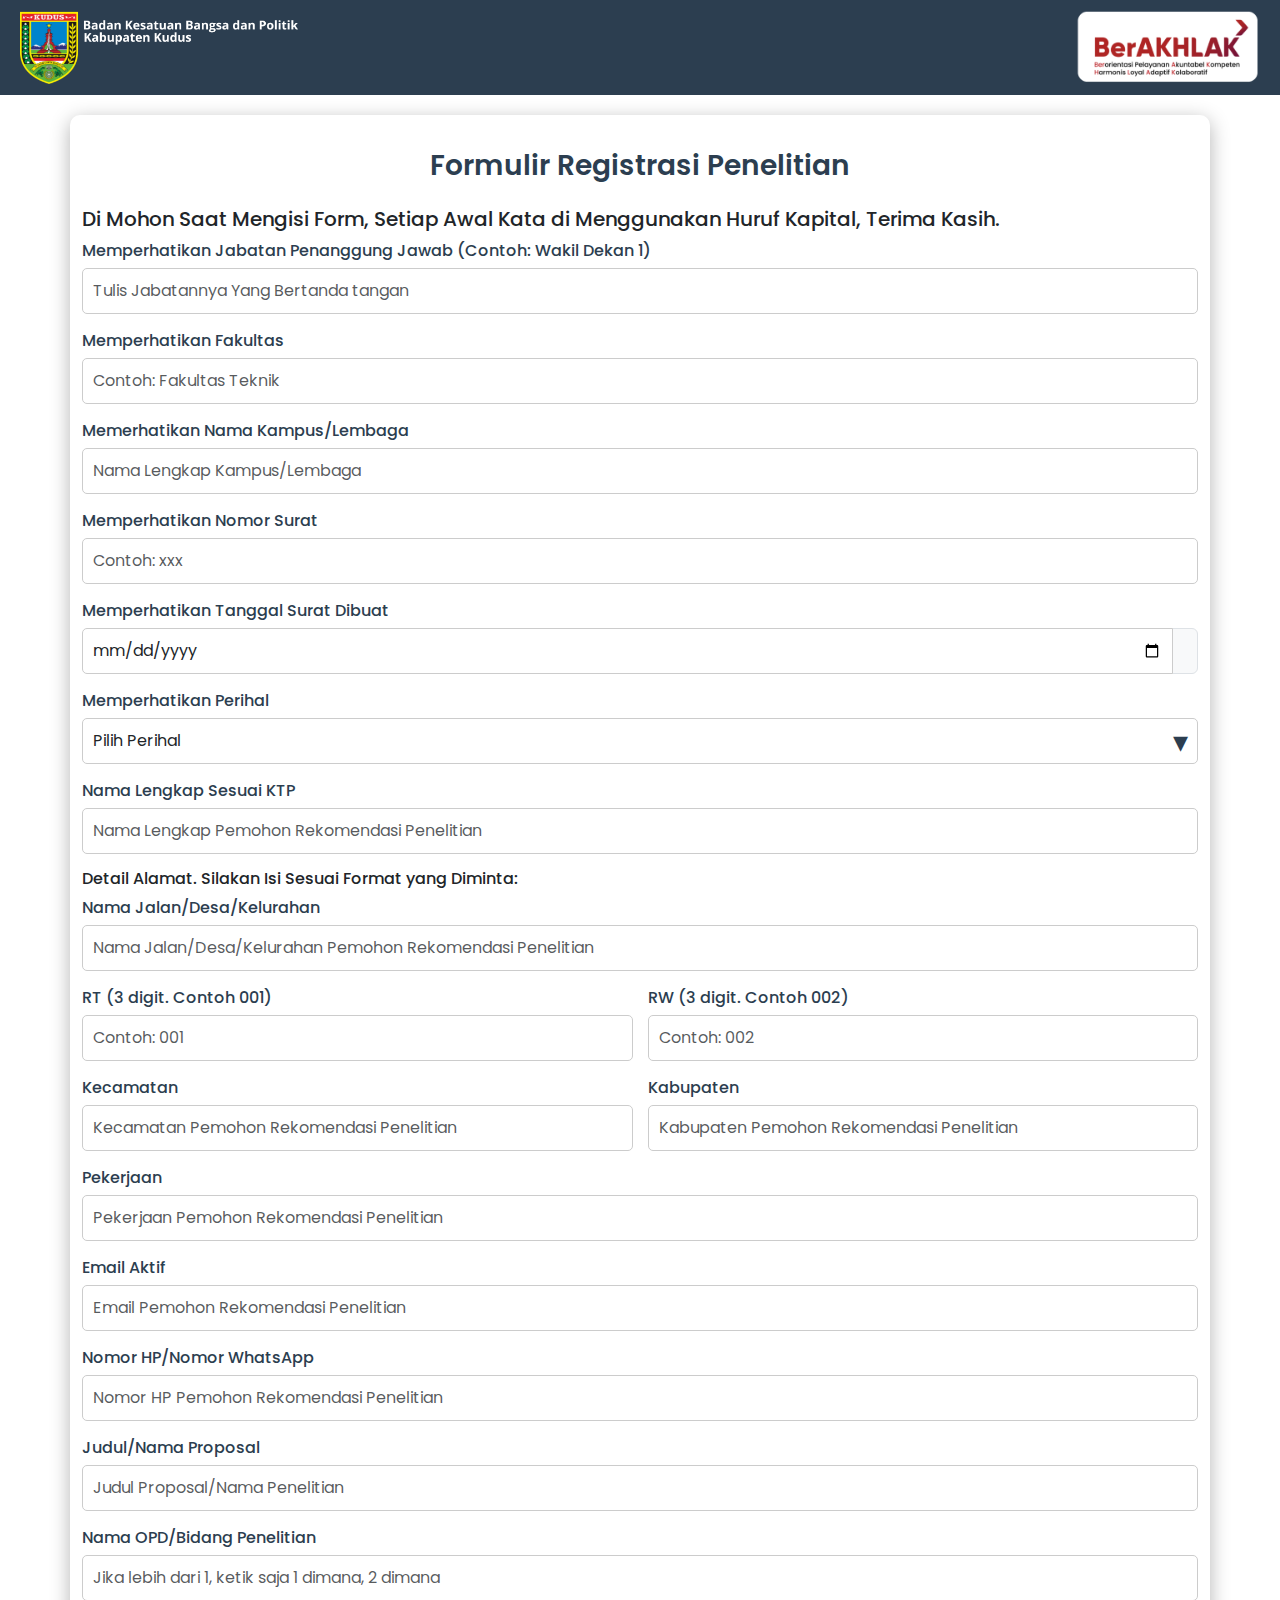
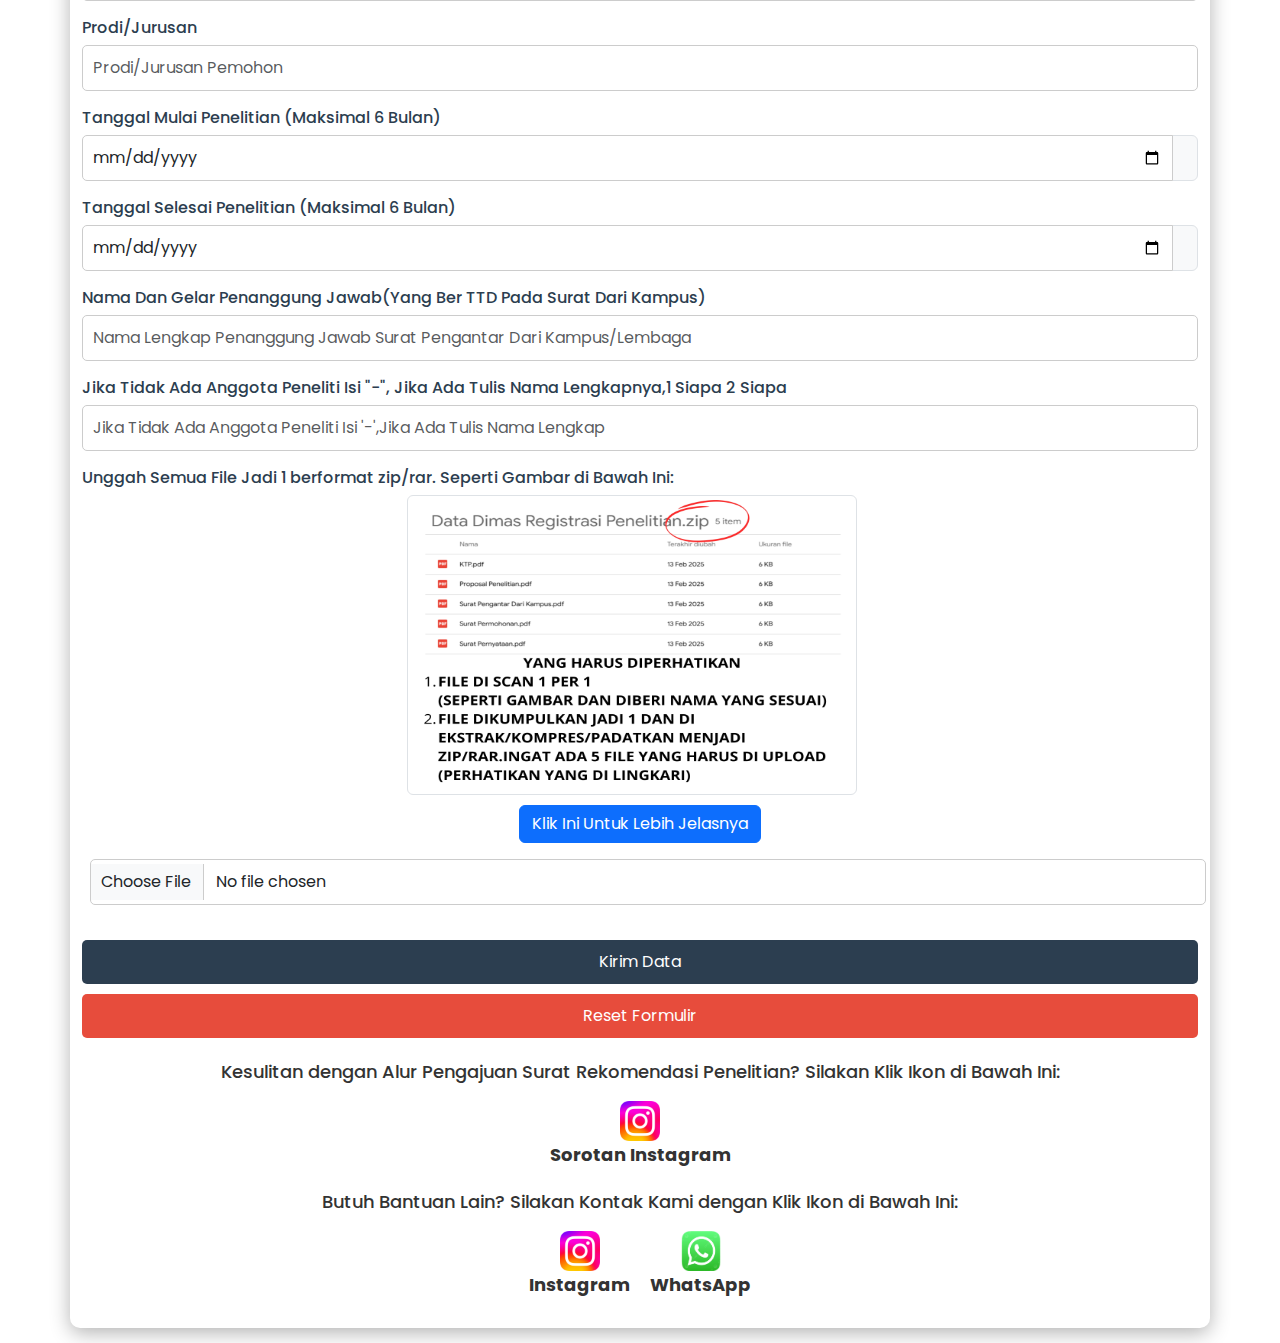
<file: index.html>
<!DOCTYPE html>
<html lang="id">
<head>
    <meta charset="UTF-8">
    <title>Registrasi Penelitian</title>
    <link rel="stylesheet" href="style.css">
    <link rel="website icon" type="png" href="src/Logo_Kudus_Fix.png">
    <link href="https://cdn.jsdelivr.net/npm/bootstrap@5.1.3/dist/css/bootstrap.min.css" rel="stylesheet">
    <meta name="viewport" content="width=device-width, initial-scale=1.0">
</head>
<body>
    <header class="header">
        <img src="src/logo_kesbangpol.png" alt="Logo Kesbangpol" class="logo-left">
        <img src="src/logo_berAKHLAK.png" alt="Logo BerAKHLAK" class="logo-right">
    </header>    
    <div class="container">
        <div class="title">Formulir Registrasi Penelitian</div>
        <div class="content">
            <form id="uploadForm" action="https://script.google.com/macros/s/AKfycbwgtNkOvFiIL4L8daSVX_OEJNbzt_7JPO-ypAXMxpA3ebOpUYtIGtjNE7visSI9bLuL/exec" method="POST">
                <input type="hidden" name="fileContent" id="fileContent">
                <input type="hidden" name="filename" id="filename">
                <div><h5>Di Mohon Saat Mengisi Form, Setiap Awal Kata di Menggunakan Huruf Kapital, Terima Kasih.</h5></div>
                <div class="user-details">
                    <div class="input-box">
                        <label for="atasnama" class="form-label">Memperhatikan Jabatan Penanggung Jawab (Contoh: Wakil Dekan 1)</label>
                        <input type="text" id="atasnama" name="atasnama" class="form-control" placeholder="Tulis Jabatannya Yang Bertanda tangan" required>
                    </div>
                    <div class="input-box">
                        <label for="fakultas" class="form-label">Memperhatikan Fakultas</label>
                        <input type="text" id="fakultas" name="fakultas" class="form-control" placeholder="Contoh: Fakultas Teknik" required>
                    </div>
                    <div class="input-box">
                        <label for="nama_lembaga" class="form-label">Memerhatikan Nama Kampus/Lembaga</label>
                        <input type="text" id="nama_lembaga" name="nama_lembaga" class="form-control" placeholder="Nama Lengkap Kampus/Lembaga" required>
                    </div>
                    <div class="input-box">
                        <label for="nomor_surat" class="form-label">Memperhatikan Nomor Surat</label>
                        <input type="text" id="nomor_surat" name="nomor_surat" class="form-control" placeholder="Contoh: xxx" required>
                    </div>
                    <div class="input-box">
                        <label for="tgl_surat" class="form-label">Memperhatikan Tanggal Surat Dibuat</label>
                        <div class="input-group">
                            <input type="date" id="tgl_surat" name="tgl_surat" class="form-control" required>
                            <span class="input-group-text"><i class="bi bi-calendar"></i></span>
                        </div>
                    </div>
                    <div class="input-box">
                        <label for="perihal" class="form-label">Memperhatikan Perihal</label>
                        <div class="dropdown-icon">
                            <select id="perihal" name="perihal" class="form-control" required>
                                <option value="" disabled selected>Pilih Perihal</option>
                                <option value="Permohonan Izin Penelitian">Permohonan Izin Penelitian</option>
                                <option value="Permohonan Izin Penyebaran Kuesioner">Permohonan Izin Penyebaran Kuesioner</option>
                                <option value="Permohonan Izin Penelitian dan Penyebaran Kuesioner">Permohonan Izin Penelitian dan Penyebaran Kuesioner</option>
                            </select>
                            <span class="dropdown-arrow">&#9662;</span>
                        </div>
                    </div>
                    <div class="input-box">
                        <label for="nama" class="form-label">Nama Lengkap Sesuai KTP</label>
                        <input type="text" id="nama" name="nama" class="form-control" placeholder="Nama Lengkap Pemohon Rekomendasi Penelitian" required>
                    </div>
                    <div><h6>Detail Alamat. Silakan Isi Sesuai Format yang Diminta:</h6></div>
                    <div class="input-box">
                        <label for="alamat" class="form-label">Nama Jalan/Desa/Kelurahan</label>
                        <input type="text" id="alamat" name="alamat" class="form-control" placeholder="Nama Jalan/Desa/Kelurahan Pemohon Rekomendasi Penelitian" required>
                    </div>
                    <div class="input-row">
                        <div class="input-box half-width">
                            <label for="rukun_tetangga_rt" class="form-label">RT (3 digit. Contoh 001)</label>
                            <input type="tel" id="rukun_tetangga_rt" name="rukun_tetangga_rt" class="form-control" placeholder="Contoh: 001" pattern="\d{3}" required>
                        </div>
                        <div class="input-box half-width">
                            <label for="rukun_warga_rw" class="form-label">RW (3 digit. Contoh 002)</label>
                            <input type="tel" id="rukun_warga_rw" name="rukun_warga_rw" class="form-control" placeholder="Contoh: 002" pattern="\d{3}" required>
                        </div>
                    </div>
                    <div class="input-row">
                        <div class="input-box half-width">
                            <label for="kecamatan" class="form-label">Kecamatan</label>
                            <input type="text" id="kecamatan" name="kecamatan" class="form-control" placeholder="Kecamatan Pemohon Rekomendasi Penelitian" required>
                        </div>
                        <div class="input-box half-width">
                            <label for="kabupaten" class="form-label">Kabupaten</label>
                            <input type="text" id="kabupaten" name="kabupaten" class="form-control" placeholder="Kabupaten Pemohon Rekomendasi Penelitian" required>
                        </div>
                    </div>
                    <div class="input-box">
                        <label for="pekerjaan" class="form-label">Pekerjaan</label>
                        <input type="text" id="pekerjaan" name="pekerjaan" class="form-control" placeholder="Pekerjaan Pemohon Rekomendasi Penelitian" required>
                    </div>
                    <div class="input-box">
                        <label for="email" class="form-label">Email Aktif</label>
                        <input type="email" id="email" name="email" class="form-control" placeholder="Email Pemohon Rekomendasi Penelitian" required>
                    </div>
                    <div class="input-box">
                        <label for="nomor_hp" class="form-label">Nomor HP/Nomor WhatsApp</label>
                        <input type="tel" id="nomor_hp" name="nomor_hp" class="form-control" placeholder="Nomor HP Pemohon Rekomendasi Penelitian" required>
                    </div>
                    <div class="input-box">
                        <label for="proposal" class="form-label">Judul/Nama Proposal</label>
                        <input type="text" id="proposal" name="proposal" class="form-control" placeholder="Judul Proposal/Nama Penelitian" required>
                    </div>
                    <div class="input-box">
                        <label for="lokasi" class="form-label">Nama OPD/Bidang Penelitian</label>
                        <input type="text" id="lokasi" name="lokasi" class="form-control" placeholder="Jika lebih dari 1, ketik saja 1 dimana, 2 dimana" required>
                    </div>
                    <div class="input-box">
                        <label for="bidang" class="form-label">Prodi/Jurusan</label>
                        <input type="text" id="bidang" name="bidang" class="form-control" placeholder="Prodi/Jurusan Pemohon" required>
                    </div>
                    <div class="input-box">
                        <label for="tanggal_mulai" class="form-label">Tanggal Mulai Penelitian (Maksimal 6 Bulan)</label>
                        <div class="input-group">
                            <input type="date" id="tanggal_mulai" name="tanggal_mulai" class="form-control" required>
                            <span class="input-group-text"><i class="bi bi-calendar"></i></span>
                        </div>
                    </div>
                    <div class="input-box">
                        <label for="tanggal_selesai" class="form-label">Tanggal Selesai Penelitian (Maksimal 6 Bulan)</label>
                        <div class="input-group">
                            <input type="date" id="tanggal_selesai" name="tanggal_selesai" class="form-control" required>
                            <span class="input-group-text"><i class="bi bi-calendar"></i></span>
                        </div>
                    </div>
                    <div class="input-box">
                        <label for="penanggung_jawab" class="form-label">Nama Dan Gelar Penanggung Jawab(Yang Ber TTD Pada Surat Dari Kampus)</label>
                        <input type="text" id="penanggung_jawab" name="penanggung_jawab" class="form-control" placeholder="Nama Lengkap Penanggung Jawab Surat Pengantar Dari Kampus/Lembaga" required>
                    </div>
                    <div class="input-box">
                        <label for="anggota_peneliti" class="form-label">Jika Tidak Ada Anggota Peneliti Isi "-", Jika Ada Tulis Nama Lengkapnya,1 Siapa 2 Siapa</label>
                        <input type="text" id="anggota_peneliti" name="anggota_peneliti" class="form-control" placeholder="Jika Tidak Ada Anggota Peneliti Isi '-',Jika Ada Tulis Nama Lengkap" required>
                    </div>
                    <div class="input-box">
                        <label for="file" class="form-label">Unggah Semua File Jadi 1 berformat zip/rar. Seperti Gambar di Bawah Ini:</label>
                        <div class="d-flex align-items-center flex-column">
                            <img src="src/CONTOH_DATA_YANG_HARUS_DIKIRIM.jpg" alt="Contoh Gambar" class="img-thumbnail me-3" style="width: 450px; height: 300px; margin-bottom: 10px;">
                            <a href="https://drive.google.com/file/d/1gx_q1VbWfm4s9C2ATHBwd2ukJpAgUdWH/view?usp=sharing" target="_blank" class="btn btn-primary mb-3">
                                Klik Ini Untuk Lebih Jelasnya
                            </a>
                            <input id="attach" name="attach" type="file" class="form-control ms-3" accept=".zip,.rar" required>
                        </div>
                    </div>                 
                    <div class="button-container">
                        <button type="button" class="btn-submit d-flex align-items-center" onclick="showFileNotification();">
                            <span id="btn-text">Kirim Data</span>
                            <div id="loading-spinner" class="spinner-border spinner-border-sm ms-2 d-none" role="status"></div>
                        </button>
                        <button type="reset" class="btn-reset">Reset Formulir</button>
                    </div>
                </div>
            </form>
            <div class="contact-us">
                <p>Kesulitan dengan Alur Pengajuan Surat Rekomendasi Penelitian? Silakan Klik Ikon di Bawah Ini:</p>
                <div class="social-links">
                    <div class="social-link">
                        <a href="https://www.instagram.com/s/aGlnaGxpZ2h0OjE4NDA5NjE2NDEzMDc0MzYy?story_media_id=3429253493271934387_44729739981&igsh=MWdzZTZ2OXhkYzF0cQ==" target="_blank">
                            <img src="src/instagram_logo.png" alt="Instagram" class="social-icon">
                        </a>
                        <strong>Sorotan Instagram</strong>
                    </div>
                </div>
            </div>
            <div class="contact-us">
                <p>Butuh Bantuan Lain? Silakan Kontak Kami dengan Klik Ikon di Bawah Ini:</p>
                <div class="social-links">
                    <div class="social-link">
                        <a href="https://www.instagram.com/kesbangpol.kudus?igsh=MTZybzUxNmgzYm9vNg==" target="_blank">
                            <img src="src/instagram_logo.png" alt="Instagram" class="social-icon">
                        </a>
                        <strong>Instagram</strong>
                    </div>
                    <div class="social-link">
                        <a href="https://wa.me/6285283835544" target="_blank">
                            <img src="src/whatsapp_logo.png" alt="WhatsApp" class="social-icon">
                        </a>
                        <strong>WhatsApp</strong>
                    </div>
                </div>
            </div>
        </div>
    </div>
    <div id="notification" class="notification d-none">
        Terima kasih atas kesediaan Anda dalam mengisi formulir registrasi penelitian. Kami akan memproses data yang telah Anda berikan. Hasil dari proses ini akan kami kirimkan melalui Email secepatnya.
        <button onclick="location.reload();" class="btn-refresh">OK</button>
    </div>
    <div id="fileNotification" class="notification d-none">
        Pastikan file zip/rar yang diunggah berisi:
        <ul>
            <li>KTP</li>
            <li>Surat Pernyataan</li>
            <li>Surat Permohonan dari Pemohon Rekomendasi Penelitian</li>
            <li>Surat Pengantar dari Kampus/Lembaga</li>
            <li>Proposal Penelitian</li>
        </ul>
        <p>Semua file dalam bentuk PDF.</p>
        <p>Pastikan juga email dan nomor HP benar.</p>
        <div class="button-container">
            <button onclick="hideFileNotification();" class="btn-refresh">Edit</button>
            <button onclick="proceedToUpload();" class="btn-refresh">Unggah</button>
        </div>
    </div>
</div>
</div>

<!-- Modal Loading -->
<div class="modal fade" id="loadingModal" tabindex="-1" aria-labelledby="loadingModalLabel" aria-hidden="true">
<div class="modal-dialog modal-dialog-centered">
    <div class="modal-content">
        <div class="modal-body text-center">
            <div class="spinner-border text-primary" role="status">
                <span class="visually-hidden">Loading...</span>
            </div>
            <p>Sedang mengirim data...</p>
        </div>
    </div>
</div>
</div>

<script src="script.js" defer></script>

<script src="https://cdn.jsdelivr.net/npm/bootstrap@5.1.3/dist/js/bootstrap.bundle.min.js"></script>

</body>
</html>
</file>
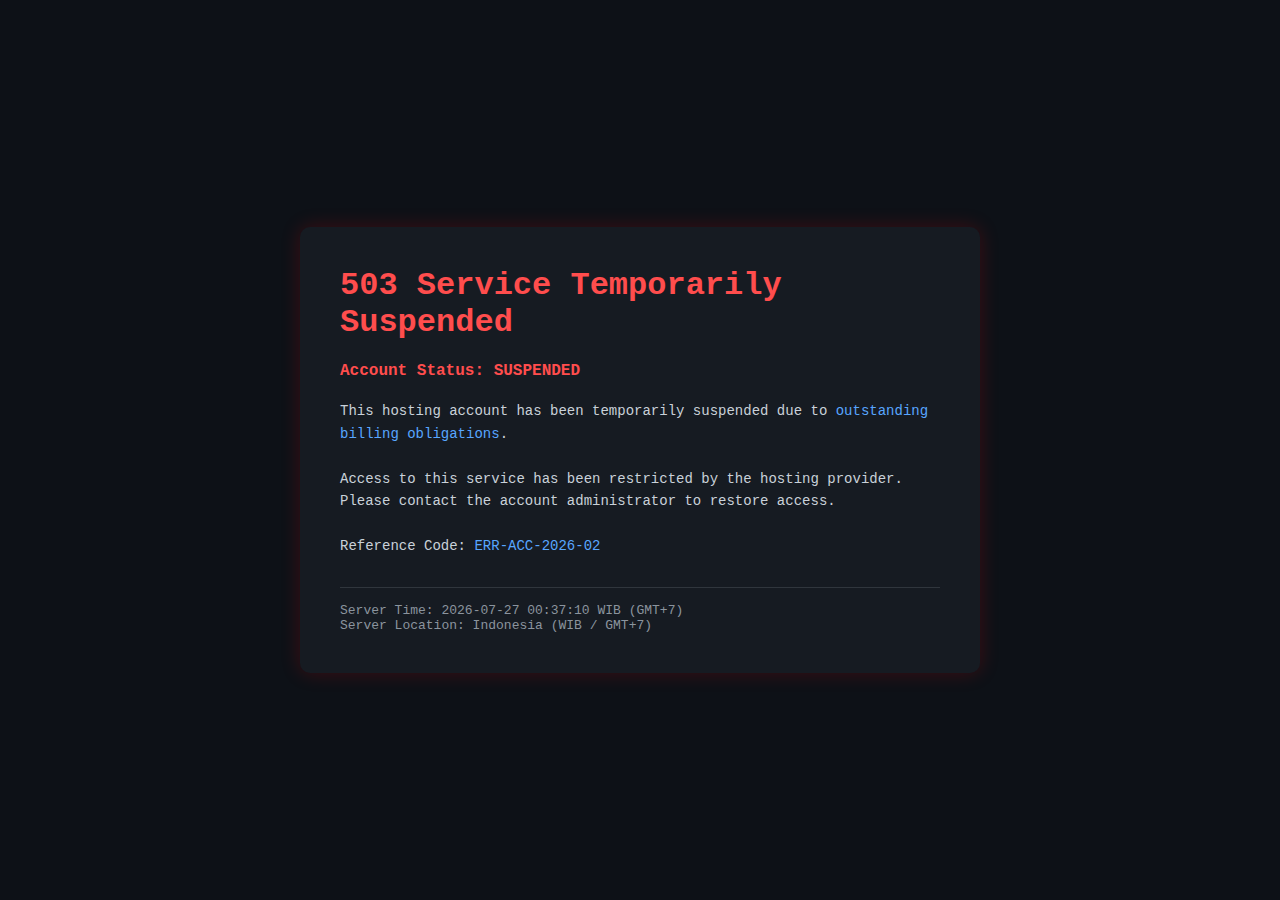
<file: suspend.html>
<!DOCTYPE html>
<html lang="en">
<head>
<meta charset="UTF-8">
<title>Service Suspended</title>
<meta name="viewport" content="width=device-width, initial-scale=1.0">

<style>
body {
    margin: 0;
    font-family: "Courier New", monospace;
    background-color: #0d1117;
    color: #c9d1d9;
    display: flex;
    justify-content: center;
    align-items: center;
    height: 100vh;
}

.container {
    background: #161b22;
    padding: 40px;
    border-radius: 10px;
    box-shadow: 0 0 20px rgba(255,0,0,0.2);
    width: 600px;
    max-width: 95%;
}

h1 {
    color: #ff4d4d;
    margin-top: 0;
}

.status {
    color: #ff4d4d;
    font-weight: bold;
}

.info {
    margin-top: 20px;
    line-height: 1.6;
    font-size: 14px;
}

.timestamp {
    margin-top: 30px;
    font-size: 13px;
    color: #8b949e;
    border-top: 1px solid #30363d;
    padding-top: 15px;
}

.code {
    color: #58a6ff;
}
</style>
</head>

<body>

<div class="container">
    <h1>503 Service Temporarily Suspended</h1>

    <p class="status">Account Status: SUSPENDED</p>

    <div class="info">
        This hosting account has been temporarily suspended due to 
        <span class="code">outstanding billing obligations</span>.

        <br><br>

        Access to this service has been restricted by the hosting provider.
        <br>
        Please contact the account administrator to restore access.

        <br><br>

        Reference Code: <span class="code">ERR-ACC-2026-02</span>
    </div>

    <div class="timestamp">
        Server Time: <span id="timestamp"></span>
        <br>
        Server Location: Indonesia (WIB / GMT+7)
    </div>
</div>

<script>
function updateTime() {
  const now = new Date();

  const utc = now.getTime() + (now.getTimezoneOffset() * 60000);
  const wib = new Date(utc + (7 * 60 * 60 * 1000));

  const formatted = wib.getFullYear() + "-" +
    String(wib.getMonth()+1).padStart(2,'0') + "-" +
    String(wib.getDate()).padStart(2,'0') + " " +
    String(wib.getHours()).padStart(2,'0') + ":" +
    String(wib.getMinutes()).padStart(2,'0') + ":" +
    String(wib.getSeconds()).padStart(2,'0') +
    " WIB (GMT+7)";

  document.getElementById("timestamp").innerText = formatted;
}

setInterval(updateTime, 1000);
updateTime();
</script>

</body>
</html>
</file>
<file: style.css>
@import url('https://fonts.googleapis.com/css2?family=Poppins:wght@300;400;500;600&display=swap');

* {
  margin: 0;
  padding: 0;
  box-sizing: border-box;
  font-family: 'Poppins', sans-serif;
}

body {
  display: flex;
  justify-content: center;
  align-items: center;
  min-height: 100vh;
  background: #eef2f3;
  flex-direction: column;
  padding: 15px;
}

.header {
  display: flex;
  justify-content: space-between;
  align-items: center;
  padding: 10px 20px;
  background: #2c3e50;
  position: fixed;
  top: 0;
  left: 0;
  width: 100%;
  z-index: 1000;
}

.logo-left, .logo-right {
  height: 75px;
}

.container {
  margin-top: 100px;
  max-width: 700px;
  width: 100%;
  background: white;
  padding: 30px;
  border-radius: 10px;
  box-shadow: 0px 5px 20px rgba(0, 0, 0, 0.3);
  transition: transform 0.3s ease-in-out;
}

.container:hover {
  transform: scale(1.02);
}

.title {
  text-align: center;
  font-size: 28px;
  font-weight: 600;
  margin-bottom: 20px;
  color: #2c3e50;
}

.user-details {
  display: flex;
  flex-direction: column;
}

.input-box {
  margin-bottom: 15px;
}

.input-box label {
  margin-bottom: 5px;
  font-weight: 500;
  color: #2c3e50;
}

.input-box input, .input-box select {
  width: 100%;
  padding: 10px;
  border-radius: 5px;
  border: 1px solid #ccc;
  transition: border-color 0.3s;
}

.input-box input:focus, .input-box select:focus {
  border-color: #2c3e50;
  outline: none;
}

.input-group {
  display: flex;
  align-items: center;
}

.input-group-text {
  border-top-left-radius: 0;
  border-bottom-left-radius: 0;
  background: #2c3e50;
  color: white;
}

.input-box input[type="date"] {
  border-top-right-radius: 0;
  border-bottom-right-radius: 0;
}

.dropdown-icon {
  position: relative;
}

.dropdown-icon select {
  appearance: none;
  -webkit-appearance: none;
  -moz-appearance: none;
}

.dropdown-icon .dropdown-arrow {
  position: absolute;
  right: 10px;
  top: 50%;
  transform: translateY(-50%);
  pointer-events: none;
  font-size: 30px;
  color: #2c3e50;
}

.input-row {
  display: flex;
  gap: 15px;
}

.half-width {
  width: 50%;
}

.button-container {
  display: flex;
  flex-direction: column;
  gap: 10px;
  margin-top: 20px;
}

.btn-submit, .btn-reset {
  padding: 10px 15px;
  border: none;
  border-radius: 5px;
  cursor: pointer;
  transition: background-color 0.3s, transform 0.2s;
}

.btn-submit {
  display: flex;
  align-items: center;
  justify-content: center;
  gap: 8px;
  background: #2c3e50;
  color: white;
  min-width: 140px;
}

.btn-submit:hover {
  background: #1a252f;
  transform: translateY(-2px);
}

.btn-reset {
  background: #e74c3c;
  color: white;
}

.btn-reset:hover {
  background: #c0392b;
  transform: translateY(-2px);
}

.notification {
  position: fixed;
  top: 50%;
  left: 50%;
  transform: translate(-50%, -50%);
  background: white;
  color: #2c3e50;
  padding: 20px;
  border-radius: 10px;
  box-shadow: 0px 5px 20px rgba(0, 0, 0, 0.3);
  z-index: 1000;
  text-align: center;
  font-size: 16px;
  max-width: 90%;
  width: 450px;
  animation: fadeIn 0.3s ease-in-out;
}

.notification.d-none {
  display: none;
}

@keyframes fadeIn {
  from {
    opacity: 0;
    transform: translate(-50%, -55%);
  }
  to {
    opacity: 1;
    transform: translate(-50%, -50%);
  }
}

.notification .btn-refresh {
  margin-top: 15px;
  padding: 12px;
  width: 100%;
  background: #3498db;
  color: white;
  border: none;
  border-radius: 5px;
  cursor: pointer;
  transition: background-color 0.3s, transform 0.2s;
}

.notification .btn-refresh:hover {
  background: #2980b9;
  transform: translateY(-2px);
}

.notification ul {
  text-align: left;
  padding-left: 20px;
  margin: 10px 0;
}

.notification p {
  text-align: center;
}

.notification .button-container {
  display: flex;
  flex-direction: column;
  gap: 10px;
  margin-top: 15px;
}

.contact-us {
  text-align: center;
  margin-top: 20px;
  font-size: 18px;
  font-weight: 500;
  color: #333;
}

.social-links {
  display: flex;
  justify-content: center;
  margin-top: 10px;
}

.social-link {
  display: flex;
  flex-direction: column;
  align-items: center;
  margin: 0 10px;
}

.social-icon {
  width: 40px;
  height: 40px;
  transition: transform 0.3s;
}

.social-icon:hover {
  transform: scale(1.1);
}

@media (max-width: 576px) {
  .header {
    display: flex;
    justify-content: space-between;
    align-items: center;
    flex-direction: row;
    padding: 10px;
  }
  .logo-left, .logo-right {
    height: 35px;
    max-width: 35%;
  }
}

@media (max-width: 480px) {
  .notification {
    width: 90%;
    font-size: 16px;
    padding: 15px;
  }
  .container {
    padding: 20px;
  }
  .title {
    font-size: 24px;
  }
  .input-box input, .input-box select {
    padding: 8px;
  }
  .btn-submit, .btn-reset {
    padding: 8px 12px;
  }
}
</file>
